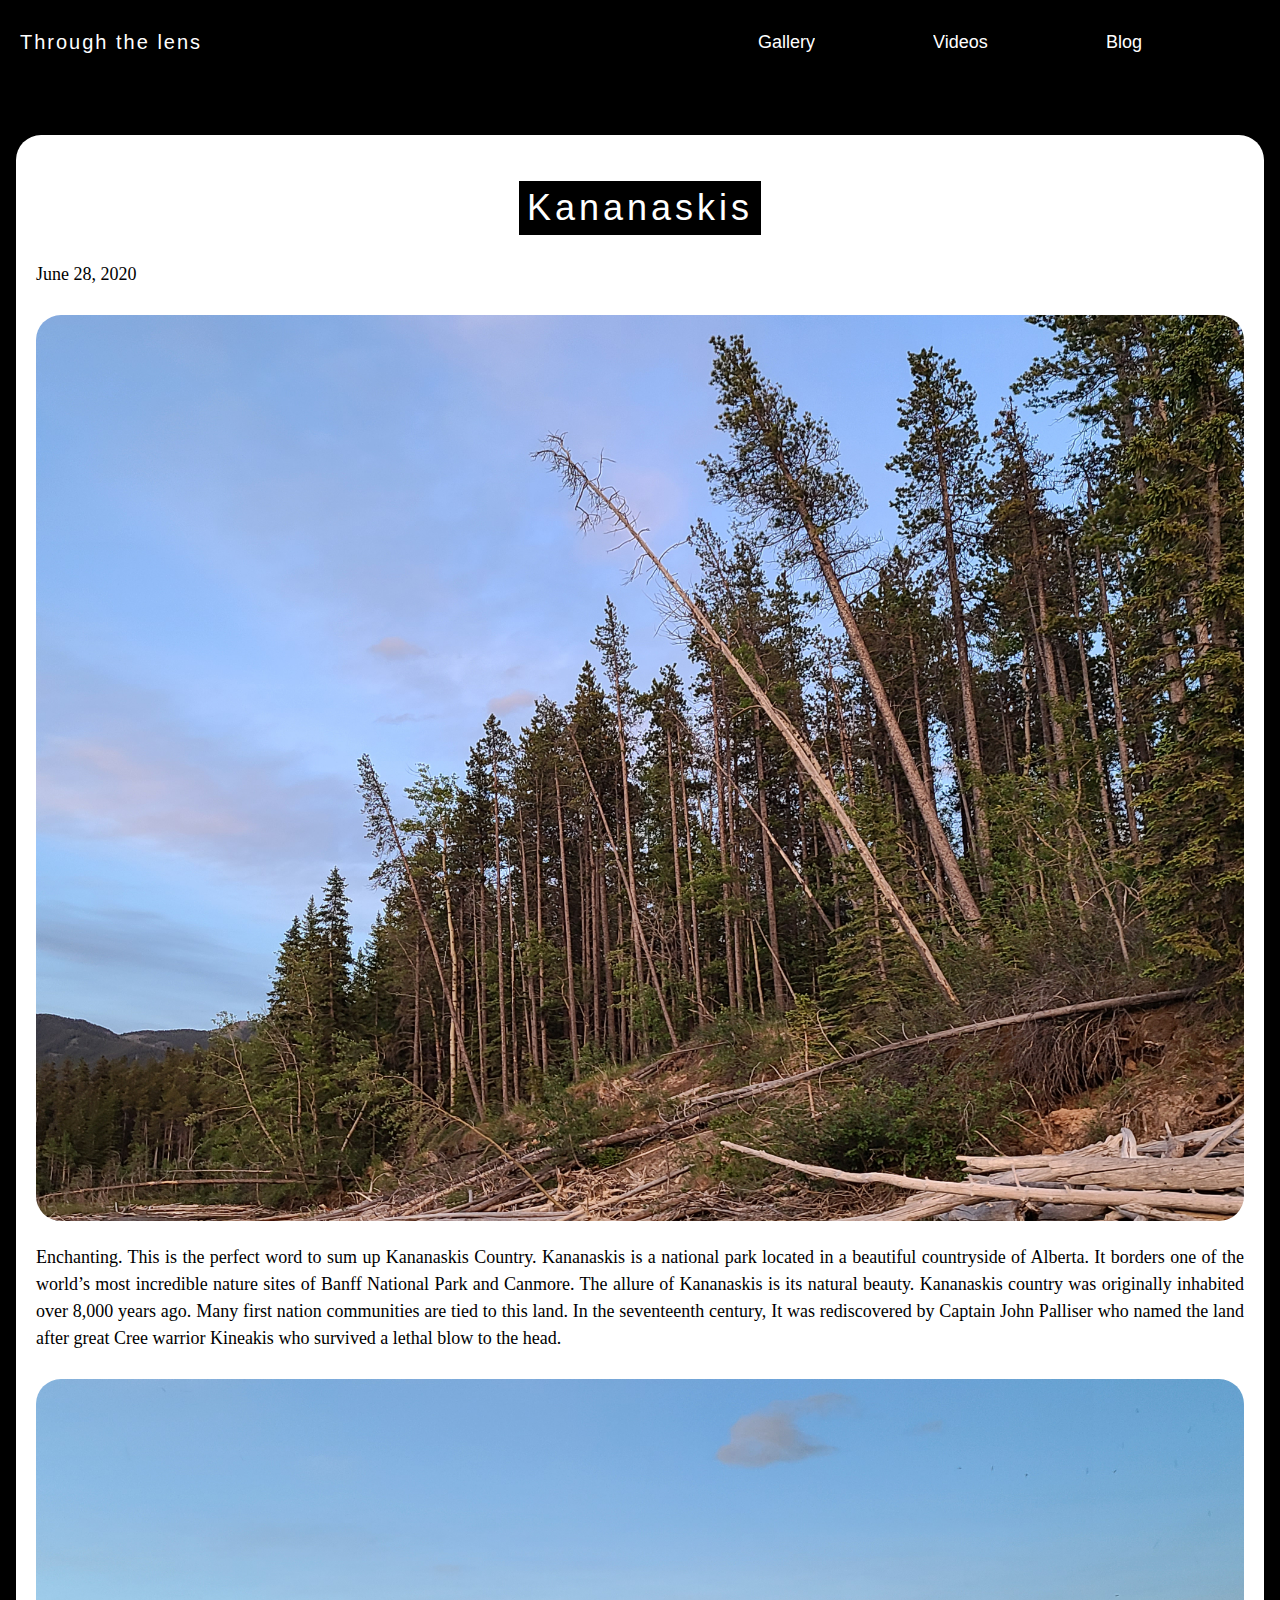
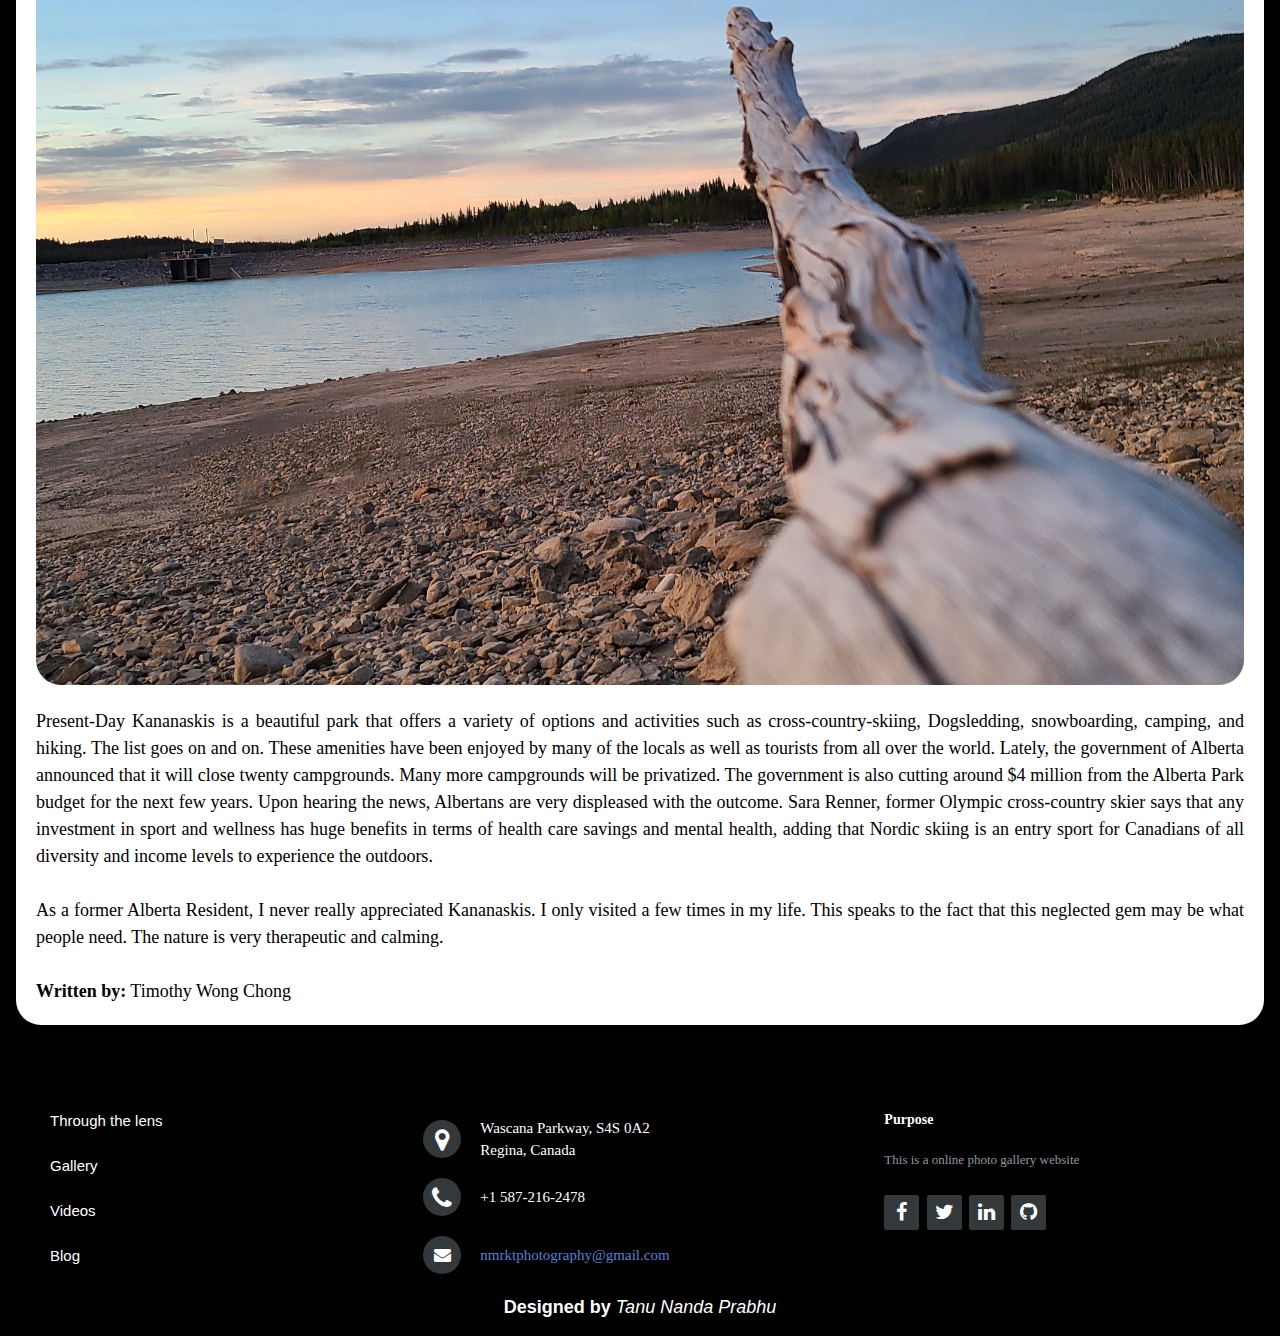
<file: blog.html>
<!DOCTYPE html>
<html>
<title>W3.CSS Template</title>
<meta charset="UTF-8">
<meta name="viewport" content="width=device-width, initial-scale=1">
<link rel="stylesheet" href="https://www.w3schools.com/w3css/4/w3.css">
<link rel="stylesheet" href="https://fonts.googleapis.com/css?family=Inconsolata">
    <link rel="stylesheet" href="./style.css">
<meta name="viewport" content="width=device-width, initial-scale=1">
  <script src="https://ajax.googleapis.com/ajax/libs/jquery/3.5.1/jquery.min.js"></script>
  <script src="https://maxcdn.bootstrapcdn.com/bootstrap/3.4.1/js/bootstrap.min.js"></script>
    <link rel="stylesheet" href="https://www.w3schools.com/w3css/4/w3.css">
    <link rel="stylesheet" href="https://cdnjs.cloudflare.com/ajax/libs/font-awesome/4.7.0/css/font-awesome.min.css">
<style>
    p{
        font-family: Calibri;
    }
    b.bold{
        color: white;
    }
    p{
        color: black;
          text-justify: inter-word;
  text-align: justify;

    }
    
     div.w3-card-4{
            margin: auto;
            margin-top: 50px;
            width: 100%;
            background-color: white;
            border-radius: 25px;
         padding: 20px;
        }
    
    img{
        border-radius: 25px;
    }
</style>
<body>


<nav class="nav">
			<div class="container">
				<div class="nav-logo">
				<a href="#" class="nav-logo-link">Through the lens</a>
			</div>
			<div class="nav-menu">
                <a href="hdphotos.html" class="nav-menu-link">Gallery</a>
                <a href="video.html" class="nav-menu-link">Videos</a>
                <a href="#" class="nav-menu-link">Blog</a>

			</div>
			<div class="nav-burger">
				<a href="#" class="nav-burger-link">
					<span class="nav-burger-item "></span>
				</a>
			</div>
			</div>
		</nav>

<div class="w3 w3-large">
<!-- About Container -->
<div class="w3-container" id="about">
  <div class="w3-card-4" style="max-width:100%">
    <h1 class="w3-center w3-padding-16"><span class="w3-tag w3-wide">Kananaskis</span></h1>
      <p>June 28, 2020</p>
<br>
      <img src="Img/Trees%20Falling%20June%2023,%202020.jpg" style="width: 100%">
      <br>
      <br>
      <p >Enchanting. This is the perfect word to sum up Kananaskis Country. Kananaskis is a national park located in a beautiful countryside of Alberta. It borders one of the world’s most incredible nature sites of Banff National Park and Canmore. The allure of Kananaskis is its natural beauty. Kananaskis country was originally inhabited over 8,000 years ago. Many first nation communities are tied to this land. In the seventeenth century, It was rediscovered by Captain John Palliser who named the land after great Cree warrior Kineakis who survived a lethal blow to the head. </p>
      <br>
      
    <img src="Img/Log%20view%20Beach%20June%2023,%202020.jpg" style="width: 100%">
      <br>
      <br>

      <p>Present-Day Kananaskis is a beautiful park that offers a variety of options and activities such as cross-country-skiing, Dogsledding, snowboarding, camping, and hiking. The list goes on and on. These amenities have been enjoyed by many of the locals as well as tourists from all over the world. Lately, the government of Alberta announced that it will close twenty campgrounds. Many more campgrounds will be privatized. The government is also cutting around $4 million from the Alberta Park budget for the next few years. Upon hearing the news, Albertans are very displeased with the outcome. Sara Renner, former Olympic cross-country skier says that any investment in sport and wellness has huge benefits in terms of health care savings and mental health, adding that Nordic skiing is an entry sport for Canadians of all diversity and income levels to experience the outdoors.</p>
      
      <br>
      <p>
      As a former Alberta Resident, I never really appreciated Kananaskis. I only visited a few times in my life. This speaks to the fact that this neglected gem may be what people need. The nature is very therapeutic and calming. </p>
      
      
    <br>
              <p align = "right"><b >Written by:</b> Timothy Wong Chong</p>

    
  </div>
</div>




    </div>
    
    
     <!--------------------------------------------------------------------------------------------->   
    <!-- 
    Credits: Cory Barro
    Link:  https://codepen.io/disc_doctor/pen/aRWNwx
    Description: This is the footer code
    -->
    
    <footer class="footer-distributed">
        
    <div class="footer-left">

        <p class="footer-company-about">
            <li><a href = "">Through the lens</a></li>
            <br>
            <li><a href = "">Gallery</a></li>
            <br>
            <li><a href = "">Videos</a></li>
            <br>
            <li><a href = "">Blog</a></li>
        </p>

    </div>
        
      <div class="footer-center">

        <li><i class="fa fa-map-marker"></i>
        <p><span>Wascana Parkway, S4S 0A2</span> Regina, Canada</p></li>
        <li><i class="fa fa-phone"></i>
        <p>+1 587-216-2478</p></li>
        <li> <i class="fa fa-envelope"></i>
        <p><a href="mailto:nmrktphotography@gmail.com">nmrktphotography@gmail.com</a></p></li>
      </div>

      <div class="footer-right">

        <p class="footer-company-about">
          <span>Purpose</span> This is a online photo gallery website
        </p>

        <div class="footer-icons">

          <a href="#"><i class="fa fa-facebook"></i></a>
          <a href="#"><i class="fa fa-twitter"></i></a>
          <a href="#"><i class="fa fa-linkedin"></i></a>
          <a href="#"><i class="fa fa-github"></i></a>

        </div>

      </div>

        <br>
        <h5 align = "center"><b>Designed by </b><i><a class = "design" href="https://tanu-n-prabhu.github.io/myWebsite.io/">Tanu Nanda Prabhu</a></i></h5>
        
    </footer>


<!--------------------------------------------------------------------------------------------->
    

     <script src='https://cdnjs.cloudflare.com/ajax/libs/jquery/3.4.1/jquery.min.js'></script><script  src="./script.js">
    

    
    </script>
</body>
</html>
</file>
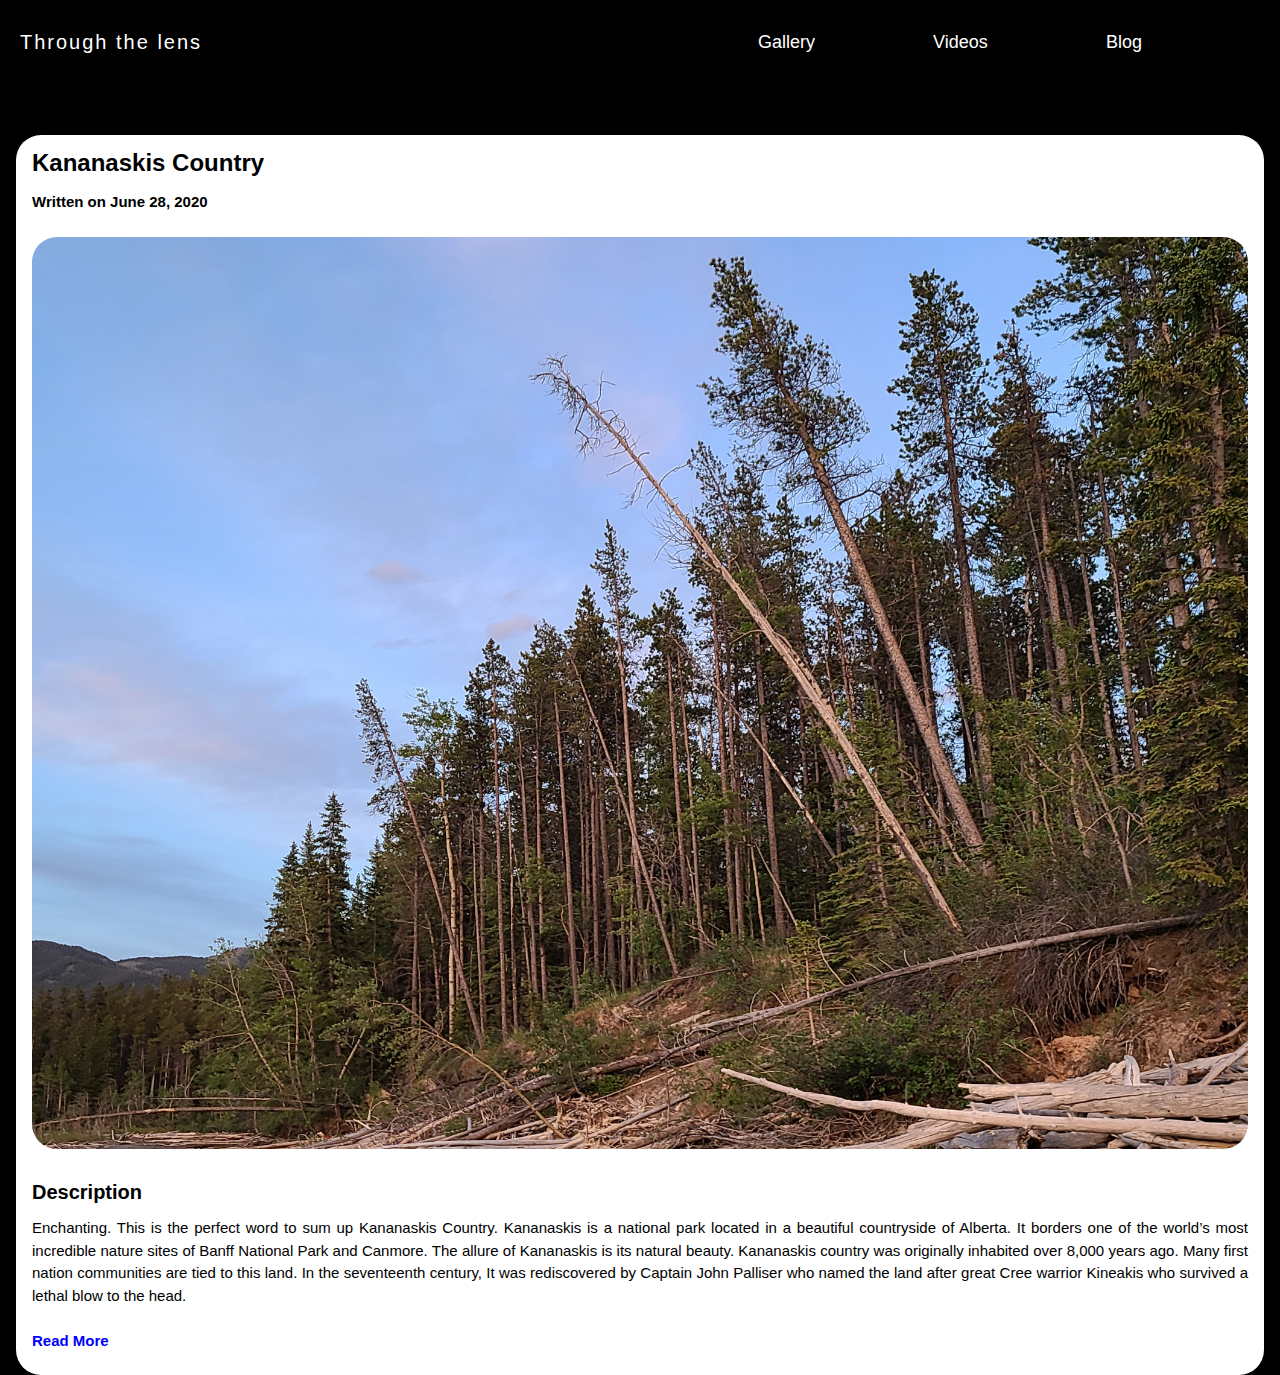
<file: blog1.html>
<!DOCTYPE html>
<html>
<title>W3.CSS Template</title>
<meta charset="UTF-8">
<meta name="viewport" content="width=device-width, initial-scale=1">
<link rel="stylesheet" href="https://www.w3schools.com/w3css/4/w3.css">
<link rel="stylesheet" href="https://fonts.googleapis.com/css?family=Inconsolata">
    <link rel="stylesheet" href="./style.css">
<meta name="viewport" content="width=device-width, initial-scale=1">
  <script src="https://ajax.googleapis.com/ajax/libs/jquery/3.5.1/jquery.min.js"></script>
    <link rel="stylesheet" href="https://www.w3schools.com/w3css/4/w3.css">
    <link rel="stylesheet" href="https://cdnjs.cloudflare.com/ajax/libs/font-awesome/4.7.0/css/font-awesome.min.css">

<style>

    
        div.w3-card-4{
            margin: auto;
            margin-top: 50px;
            width: 60%;
            background-color: white;
            border-radius: 25px;
        }
        table.w3-table{
            margin: auto;
            width: 77%;
            border: 1px solid black

        }
        input{
            margin-top: 10px;
        }
    
    img{
        border-radius: 25px;
    }
    
      
        body {
  background-color: black;
}

    p{
        color: black;
    }
    b.readmore{
        color: blue;
    }
</style>
<body>


<nav class="nav">
			<div class="container">
				<div class="nav-logo">
				<a href="#" class="nav-logo-link">Through the lens</a>
			</div>
			<div class="nav-menu">
                <a href="hdphotos.html" class="nav-menu-link">Gallery</a>
                <a href="video.html" class="nav-menu-link">Videos</a>
                <a href="#" class="nav-menu-link">Blog</a>

			</div>
			<div class="nav-burger">
				<a href="#" class="nav-burger-link">
					<span class="nav-burger-item "></span>
				</a>
			</div>
			</div>
		</nav>

    
    
    
     <!-- Article 1 -->
     <div class="w3-container">
           
         <div class="w3-card-4" style="width:100%;">
             <!-- Header for the articles -->
            <header class="w3-container">
                <h3><b>Kananaskis Country</b></h3>
                <b>Written on June 28, 2020</b>
                <br>
                <br>
            </header>

             <!-- Image -->
            <div class="w3-container">
                <div class="center">
                    
                <img src="Img/Trees%20Falling%20June%2023,%202020.jpg" class="img-thumbnail" alt="Cinque Terre" width=100%>     
                </div>
<br>
                <a  data-toggle="collapse" data-target="#demo" > <h4><b class = "bold">Description</b></h4></a>
                <div id="demo" class="collapse" align = "justify">
                    
                   <!-- Description  -->
                   <p>Enchanting. This is the perfect word to sum up Kananaskis Country. Kananaskis is a national park located in a beautiful countryside of Alberta. It borders one of the world’s most incredible nature sites of Banff National Park and Canmore. The allure of Kananaskis is its natural beauty. Kananaskis country was originally inhabited over 8,000 years ago. Many first nation communities are tied to this land. In the seventeenth century, It was rediscovered by Captain John Palliser who named the land after great Cree warrior Kineakis who survived a lethal blow to the head.
                       <br>
                       <br>
                       <a href = "blog.html">
                           <b class = "readmore">Read More</b></a>
                       <br>
                       <br>
                       
                   </p>
                    
                </div>
            </div>

        </div>
    </div>
    

    
     <script src='https://cdnjs.cloudflare.com/ajax/libs/jquery/3.4.1/jquery.min.js'></script><script  src="./script.js">
    

    
    </script>
</body>
</html>
</file>
<file: style.css>
/* This is the CSS page for the home page.  */

* {
  padding: 0;
  margin: 0;
  box-sizing: border-box;
}

body {
background-color: black;
font-family: "Lucida Console", Courier, monospace;
}

.container {
  max-width: 1600px;
  width: 100%;
  margin: 0 auto;
  padding: 0 20px;
  display: flex;
  align-items: center;
  justify-content: space-between;
}

@media only screen and (max-width: 600px) {
  .hero {
    height: 50vh;
  }
}


.nav {
  padding: 20px 0;
  background-color: black;
}

.nav-logo-link:link, .nav-logo-link:visited {
  text-decoration: none;
  color: white;
  letter-spacing: 2px;
  font-size: 20px;
}

 .nav-logo a {
    overflow-x: hidden;
    position: relative;
    transition: .25s ease all;
    line-height: 45px;
}

.nav-logo  a:after {
    content: " ";
    position: absolute;
    display: flex;
    bottom: 1;
    padding: 1px;
    left: -200%;
    height: 5px;
    width: 100%;
    background: red;
    transition: .5s ease all;
}

.nav-logo a:hover:after {
    left: 0;
}


.nav-menu {
  display: flex;
  width: 50%;
  justify-content: space-evenly;
}
@media only screen and (max-width: 600px) {
  .nav-menu {
    position: fixed;
    top: 0;

    right: 0;
    background-color: black;
    flex-direction: column;
    width: 200px;
    height: 110vh;
      overflow-y: scroll;
    justify-content: space-evenly;
    align-items: center;
    transform: translateX(100%);
    transition: all .1s ease;
  }
}

@media only screen and (max-width: 1600px) {
  .nav-menu.open {
    transform: translateX(0);
  }
}

.nav-menu-link:link, .nav-menu-link:visited {
  text-decoration: none;
  color: white;
  transition: all .1s ease;
  font-size: 18px;
}

.nav-burger {
  display: none;
}
@media only screen and (max-width: 600px) {
  .nav-burger {
    display: block;
  }
}

 .nav-menu a {
    overflow-x: hidden;
    position: relative;
    transition: .25s ease all;
    line-height: 45px;
}

.nav-menu a:after {
    content: " ";
    position: absolute;
    display: block;
    bottom: 0;
    left: -100%;
    height: 5px;
    width: 100%;
    background: red;
    transition: .5s ease all;
}

.nav-menu a:hover:after {
    left: 0;
}


.nav-burger-link {
  display: flex;
  align-items: center;
  justify-content: center;
  height: 50px;
  width: 50px;
}

.nav-burger-item, .nav-burger-item::after, .nav-burger-item::before {
  display: block;
  height: 2px;
  width: 30px;
  background-color: white;
}

.nav-burger-item {
  position: relative;
  transition: all .1s ease;
}

.nav-burger-item::after, .nav-burger-item::before {
  content: '';
  position: absolute;
  left: 0;
  transition: all .2s ease;
}

.nav-burger-item::after {
  top: 7px;
}

.nav-burger-item::before {
  top: -7px;
}

.closed .nav-burger-item::after, .closed .nav-burger-item::before {
  top: 0;
}
.closed .nav-burger-item {
  background-color: transparent;
}
.closed .nav-burger-item::after {
  transform: rotate(135deg);
}
.closed .nav-burger-item::before {
  transform: rotate(-135deg);
}






* {
  box-sizing: border-box;
}

.row > .column {
  padding: 0 8px;
}

.row:after {
  content: "";
  display: table;
  clear: both;
}

.column {
  float: left;
  width: 50%;
}

/* The Modal (background) */
.modal {
  display: none;
  position: fixed;
  z-index: 1;
  padding-top:45px;
  left: 0;
  top: 0;
  width: 100%;
  height: 100%;
  overflow:auto;
  background-color: cornsilk;
}

/* Modal Content */
.modal-content {
  position: relative;
  background-color: darkseagreen;
  margin: auto;
  padding: 0;
  width: 100%;
  max-width: 1200px;
}

/* The Close Button */
.close {
  color: darkseagreen;
  position: absolute;
  top: 1px;
  right: 25px;
  font-size: 30px;
  font-weight: bolder;
}

.close:hover,
.close:focus {
  color: #999;
  text-decoration: none;
  cursor: pointer;
}

.mySlides {
  display: none;
}

.cursor {
  cursor: pointer;
}

/* Next & previous buttons */
.prev,
.next {
  cursor: pointer;
  position: absolute;
  top: 50%;
  width: auto;
  padding: 16px;
  margin-top: -50px;
  color: white;
  font-weight: bold;
  font-size: 20px;
  transition: 0.6s ease;
  border-radius: 0 3px 3px 0;
  user-select: none;
  -webkit-user-select: none;
}

/* Position the "next button" to the right */
.next {
  right: 0;
  border-radius: 3px 0 0 3px;
}

/* On hover, add a black background color with a little bit see-through */
.prev:hover,
.next:hover {
  background-color: rgba(0, 0, 0, 0.8);
}

/* Number text (1/3 etc) */
.numbertext {
  color: #f2f2f2;
  font-size: 12px;
  padding: 8px 12px;
  position: absolute;
  top: 0;
}

img {
  margin-bottom: -4px;
}

.caption-container {
  text-align: center;
  background-color: black;
  padding: 2px 16px;
  color: white;
}

.demo {
  opacity: 0.6;
}

.active,
.demo:hover {
  opacity: 1;
}

img.hover-shadow {
  transition: 0.3s;
}

.hover-shadow:hover {
  box-shadow: 0 4px 8px 0 rgba(0, 0, 0, 0.2), 0 6px 20px 0 rgba(0, 0, 0, 0.19);
}


a{
color: blue;
}


.responsive {
  width: 100%;
  height: auto;
    display: block;
  margin-left: auto;
  margin-right: auto;
    border-radius: 50px;

}




h1{
    color: white;
}
p{
    color: white;
}



/* For the block quote */
blockquote{
  font-size: 1.5em;
  width:100%;
  font-family:Open Sans;
  font-style:italic;
  color: white;
  padding:1.2em 30px 1.2em 75px;
  border-left:8px solid red ;
  line-height:1.6;
  position: inherit;
  background: black;
  text-align: justify;

}

blockquote::before{
  font-family:Arial;
  content: "\201C";
  color:black;
  font-size:4em;
  left: 25px;
margin-top: -50px;
  
  position: absolute;

  width: 30px; 
  height: 30px;
 
  transition:all .4s;

}

blockquote:hover:before{
  color:white;
}

blockquote::after{
  content: '';
}

blockquote span{
  display:block;
  color:white;
  font-style: normal;
  margin-top:1em;
    font-family:Open Sans;
  font-style:italic;
    font-weight: bold;

}






/* STYLES SPECIFIC TO FOOTER  */
.footer {
  width: 100%;
  position: relative;
  height: auto;
  background-color: black;
}
.footer .col {
  width: 190px;
  height: auto;
  float: left;
  box-sizing: border-box;
  -webkit-box-sizing: border-box;
  -moz-box-sizing: border-box;
  padding: 0px 20px 20px 20px;
}
.footer .col h1 {
  margin: 0;
  padding: 0;
  font-size: 18px;
  line-height: 17px;
  padding: 20px 0px 5px 0px;
  color: white;
font-weight: bolder;

  font-weight: normal;
  text-transform: uppercase;
  letter-spacing: 0.250em;
}
.footer .col ul {
  list-style-type: none;
  margin: 0;
  padding: 0;
}
.footer .col ul li {
  color: white;
  font-size: 10px;
  padding: 5px 0px 5px 0px;
  cursor: pointer;
  transition: .2s;
  -webkit-transition: .2s;
  -moz-transition: .2s;
}
.social ul li {
  display: inline-block;
  padding-right: 5px !important;
}

.footer .col ul li:hover {
  color: #ffffff;
  transition: .1s;
  -webkit-transition: .1s;
  -moz-transition: .1s;
}
.clearfix {
  clear: both;
}
@media only screen and (min-width: 1280px) {
  .contain {
    width: 1200px;
    margin: 0 auto;
  }
}
@media only screen and (max-width: 1139px) {
  .contain .social {
    width: 1000px;
    display: block;
  }
  .social h1 {
    margin: 0px;
  }
}
@media only screen and (max-width: 950px) {
  .footer .col {
    width: 33%;
  }
  .footer .col h1 {
    font-size: 14px;
  }
  .footer .col ul li {
    font-size: 13px;
  }
}
@media only screen and (max-width: 500px) {
    .footer .col {
      width: 50%;
    }
    .footer .col h1 {
      font-size: 14px;
    }
    .footer .col ul li {
      font-size: 13px;
    }
}
@media only screen and (max-width: 340px) {
  .footer .col {
    width: 100%;
  }
}


@media only screen and (max-width: 600px) {
  /* For the block quote */
blockquote{
  font-size: 1em;
  width:100%;
  font-family:Open Sans;
  font-style:italic;
  color: white;
  padding:1.2em 30px 1.2em 50px;
  border-left:8px solid red ;
  line-height:1.6;
  position: inherit;
        text-align: start;

  background: black;
}
blockquote::before{
  font-family:Arial;
  content: "\201C";
  color:black;
  font-size:5em;
  left: 25px;
margin-top: -50px;
  
  position: absolute;

  width: 30px; 
  height: 30px;
 
  transition:all .4s;

}

blockquote:hover:before{
  color:white;
}

blockquote::after{
  content: '';
}

blockquote span{
  display:block;
  color:white;
  font-style: normal;
  margin-top:1em;
}


}




.footer-distributed {
  background-color: #000;
  box-shadow: 0 1px 1px 0 rgba(0, 0, 0, 0.12);
  box-sizing: border-box;
  width: 100%;
  text-align: left;
  padding: 5px 50px;
  margin-top: 80px;
}

.footer-distributed .footer-left,
.footer-distributed .footer-center,
.footer-distributed .footer-right {
  display: inline-block;
  vertical-align: top;
}

/* Footer left */

.footer-distributed .footer-left {
  width: 30%;
}



/* Footer links */

.footer-distributed .footer-links {
  color: #ffffff;
  margin: 20px 0 12px;
  padding: 0;
}

.footer-distributed .footer-links a {
  display: inline-block;
  line-height: 1.8;
  text-decoration: none;
  color: inherit;
}

.footer-distributed .footer-company-name {
  color: #8f9296;
  font-size: 14px;
  font-weight: normal;
  margin: 0;
}

/* Footer Center */

.footer-distributed .footer-center {
  width: 40%;
}

.footer-distributed .footer-center i {
  background-color: #33383b;
  color: #ffffff;
  font-size: 25px;
  width: 38px;
  height: 38px;
  border-radius: 50%;
  text-align: center;
  line-height: 42px;
  margin: 10px 15px;
  vertical-align: middle;
}

.footer-distributed .footer-center i.fa-envelope {
  font-size: 17px;
  line-height: 38px;
}

.footer-distributed .footer-center p {
  display: inline-block;
  color: #ffffff;
  vertical-align: middle;

}

.footer-distributed .footer-center p span {
  display: block;
  font-weight: normal;
}

.footer-distributed .footer-center p a {
  color: #5383d3;
  text-decoration: none;
}

/* Footer Right */

.footer-distributed .footer-right {
  width: 20%;
}

.footer-distributed .footer-company-about {
  line-height: 20px;
  color: #92999f;
  font-size: 13px;
  font-weight: normal;
  margin: 0;
}

.footer-distributed .footer-company-about span {
  display: block;
  color: #ffffff;
  font-size: 14px;
  font-weight: bold;
  margin-bottom: 20px;
}

.footer-distributed .footer-icons {
  margin-top: 25px;
}

.footer-distributed .footer-icons a {
  display: inline-block;
  width: 35px;
  height: 35px;
  cursor: pointer;
  background-color: #33383b;
  border-radius: 2px;
  font-size: 20px;
  color: #ffffff;
  text-align: center;
  line-height: 35px;
  margin-right: 3px;
  margin-bottom: 5px;
}


.footer-icons a:hover{
    color: red;
}

/* If you don't want the footer to be responsive, remove these media queries */

@media (max-width: 880px) {
  .footer-distributed {
  }

  .footer-distributed .footer-left,
  .footer-distributed .footer-right {
    display: block;
    width: 100%;
    margin-bottom: 40px;
    text-align: left;
  }

    /* If you don't want the footer to be responsive, remove these media queries */

@media (max-width: 880px) {
  .footer-distributed {
  }

  .footer-distributed .footer-left,
  .footer-distributed .footer-center,
  .footer-distributed .footer-right {
    display: block;
    width: 100%;
    margin-bottom: 40px;
    text-align: left;
  }

    
  .footer-distributed .footer-center i {
    margin-left: 0;
  }
}


    
  .footer-distributed .footer-center i {
    margin-left: 0;
  }
}


li{
    color: white;
    list-style: none;
}

a{
    color: white;
text-decoration: none;
}

a:hover {
  color: red;
   

}

h5{
    color: white
}

a.design: hover{
    color: red;
}
</file>
